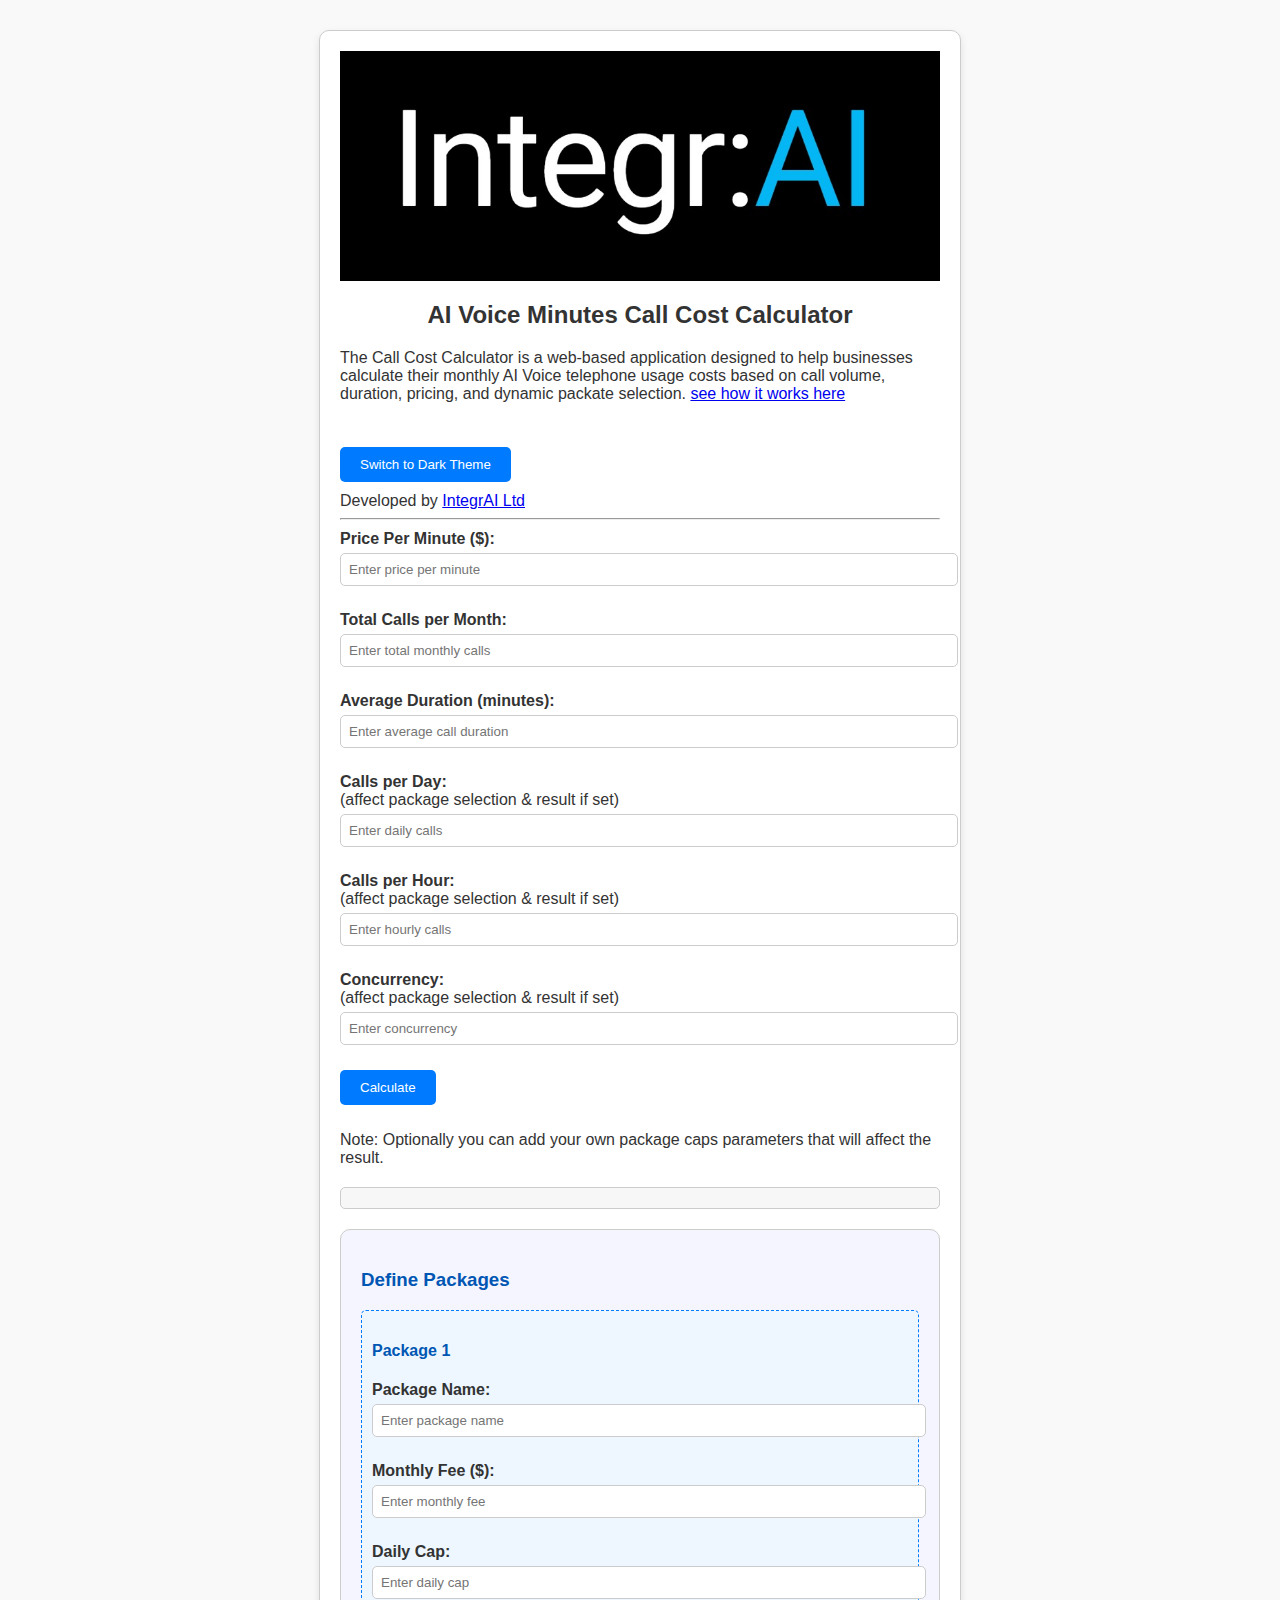
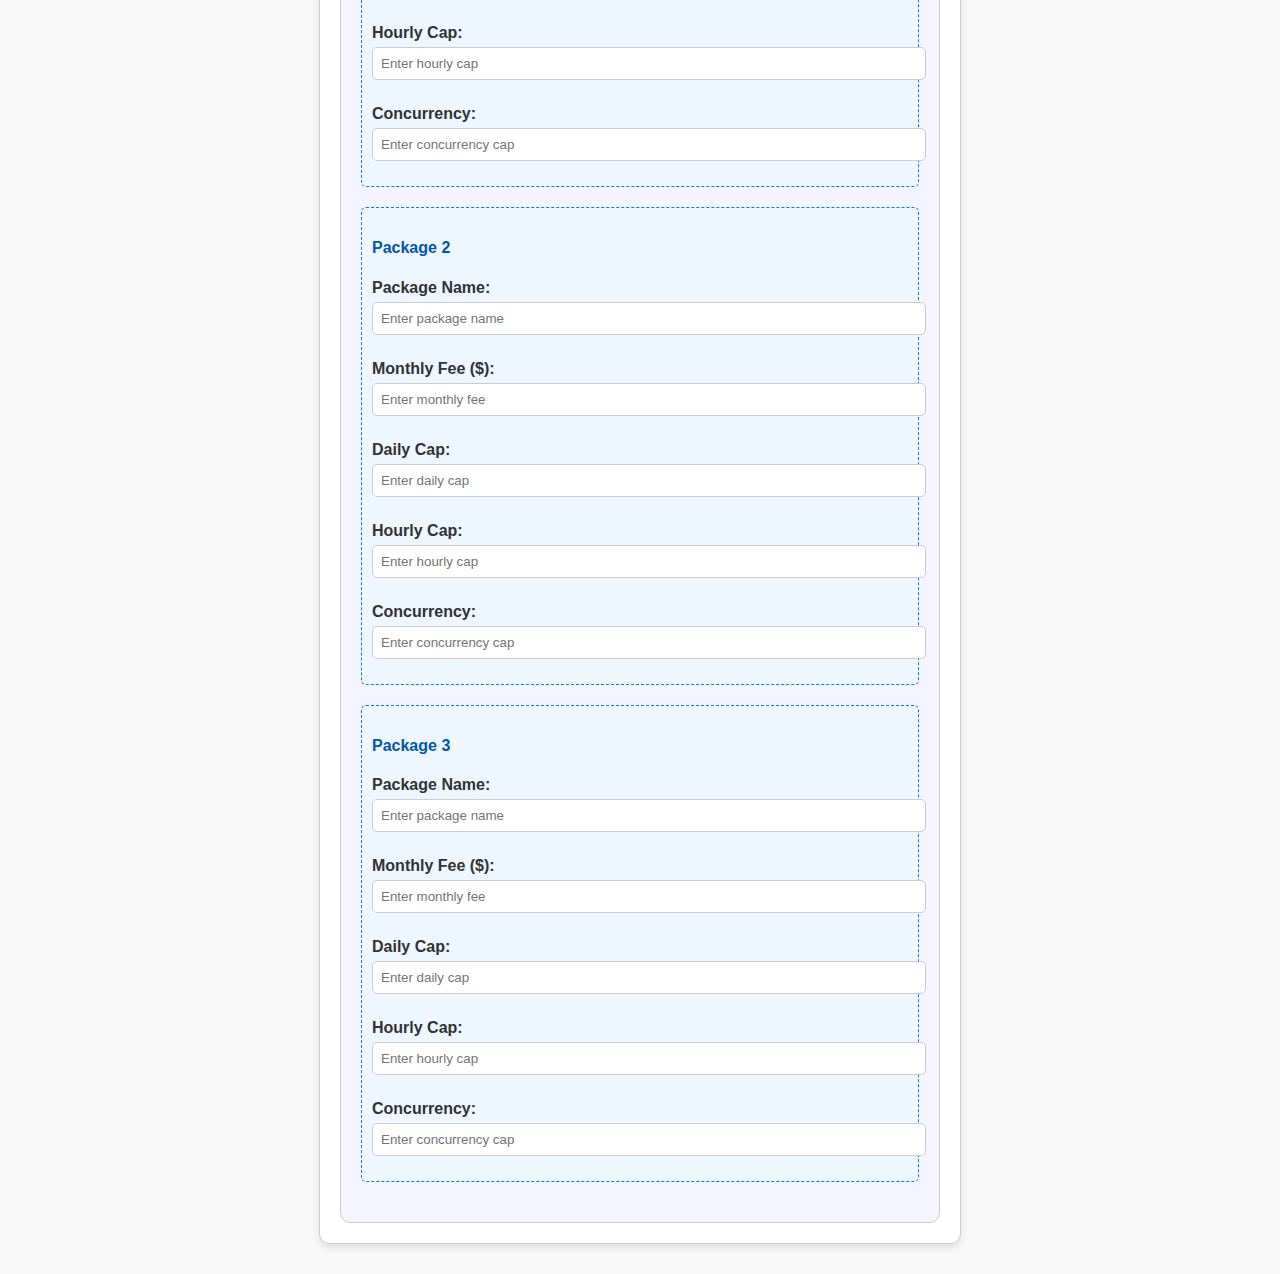
<file: index.html>
<!DOCTYPE html>
<html lang="en">
<head>
    <meta charset="UTF-8">
    <meta name="viewport" content="width=device-width, initial-scale=1.0">
    <title>Dynamic AI Voice Minutes Cost Calculator</title>
    <link rel="stylesheet" href="styles.css">
</head>
<body>
    <div class="calculator">
        <img src="logo.jpg" alt="Company Logo" id="logo">
        <h2>AI Voice Minutes Call Cost Calculator</h2>
        <p>The Call Cost Calculator is a web-based application designed to help businesses calculate their monthly AI Voice telephone usage costs based on call volume, duration, pricing, and dynamic packate selection. <a href="https://github.com/Czarean/aicostcalculator" target="_blank">see how it works here </a></p>
        <br/>
        
        <button onclick="toggleTheme()" id="themeToggle">Switch to Dark Theme</button>
        <br/>
        Developed by <a href="https://linktr.ee/IntegrAI_Ltd" target="_blank">IntegrAI Ltd</a>
        <hr>


        <label for="pricePerMinute">Price Per Minute ($):</label>
        <input type="number" id="pricePerMinute" class="price-input" placeholder="Enter price per minute" required>

        <label for="monthlyCalls">Total Calls per Month:</label>
        <input type="number" id="monthlyCalls" placeholder="Enter total monthly calls" required>

        <label for="avgDuration">Average Duration (minutes):</label>
        <input type="number" id="avgDuration" placeholder="Enter average call duration" required>

        <label for="dailyCalls">Calls per Day:</label> (affect package selection & result if set)
        <input type="number" id="dailyCalls" placeholder="Enter daily calls" required>

        <label for="hourlyCalls">Calls per Hour:</label>(affect package selection & result if set)
        <input type="number" id="hourlyCalls" placeholder="Enter hourly calls" required>

        <label for="concurrency">Concurrency:</label>(affect package selection & result if set)
        <input type="number" id="concurrency" placeholder="Enter concurrency" required>
        
        <button onclick="calculateCost()">Calculate</button>
        <p> Note: Optionally you can add your own package caps parameters that will affect the result.</p>

        <div id="result" class="result"></div>

        <div class="package-parameters">
            <h3>Define Packages</h3>

            <div id="packages">
                <div class="package" data-id="1">
                    <h4>Package 1</h4>
                    <label>Package Name:</label>
                    <input type="text" class="package-name" placeholder="Enter package name" required>

                    <label>Monthly Fee ($):</label>
                    <input type="number" class="package-fee" placeholder="Enter monthly fee" required>

                    <label>Daily Cap:</label>
                    <input type="number" class="package-daily-cap" placeholder="Enter daily cap" required>

                    <label>Hourly Cap:</label>
                    <input type="number" class="package-hourly-cap" placeholder="Enter hourly cap" required>

                    <label>Concurrency:</label>
                    <input type="number" class="package-concurrency" placeholder="Enter concurrency cap" required>
                </div>

                <div class="package" data-id="2">
                    <h4>Package 2</h4>
                    <label>Package Name:</label>
                    <input type="text" class="package-name" placeholder="Enter package name" required>

                    <label>Monthly Fee ($):</label>
                    <input type="number" class="package-fee" placeholder="Enter monthly fee" required>

                    <label>Daily Cap:</label>
                    <input type="number" class="package-daily-cap" placeholder="Enter daily cap" required>

                    <label>Hourly Cap:</label>
                    <input type="number" class="package-hourly-cap" placeholder="Enter hourly cap" required>

                    <label>Concurrency:</label>
                    <input type="number" class="package-concurrency" placeholder="Enter concurrency cap" required>
                </div>

                <div class="package" data-id="3">
                    <h4>Package 3</h4>
                    <label>Package Name:</label>
                    <input type="text" class="package-name" placeholder="Enter package name" required>

                    <label>Monthly Fee ($):</label>
                    <input type="number" class="package-fee" placeholder="Enter monthly fee" required>

                    <label>Daily Cap:</label>
                    <input type="number" class="package-daily-cap" placeholder="Enter daily cap" required>

                    <label>Hourly Cap:</label>
                    <input type="number" class="package-hourly-cap" placeholder="Enter hourly cap" required>

                    <label>Concurrency:</label>
                    <input type="number" class="package-concurrency" placeholder="Enter concurrency cap" required>
                </div>
            </div>
        </div>




    </div>

    <script>
        function calculateCost() {
            const pricePerMinute = parseFloat(document.getElementById('pricePerMinute').value);
            const monthlyCalls = parseInt(document.getElementById('monthlyCalls').value);
            const avgDuration = parseFloat(document.getElementById('avgDuration').value);
            const dailyCalls = parseInt(document.getElementById('dailyCalls').value);
            const hourlyCalls = parseInt(document.getElementById('hourlyCalls').value);
            const concurrency = parseInt(document.getElementById('concurrency').value);

            // Retrieve package data
            const packages = document.querySelectorAll('.package');
            let selectedPackage = 'None';
            let monthlyFee = 0;

            packages.forEach(packageEl => {
                const name = packageEl.querySelector('.package-name').value;
                const fee = parseFloat(packageEl.querySelector('.package-fee').value);
                const dailyCap = parseInt(packageEl.querySelector('.package-daily-cap').value);
                const hourlyCap = parseInt(packageEl.querySelector('.package-hourly-cap').value);
                const concurrencyCap = parseInt(packageEl.querySelector('.package-concurrency').value);

                if (
                    dailyCalls <= dailyCap &&
                    hourlyCalls <= hourlyCap &&
                    concurrency <= concurrencyCap &&
                    (selectedPackage === 'None' || fee < monthlyFee)
                ) {
                    selectedPackage = name;
                    monthlyFee = fee;
                }
            });

            // Calculate total minutes and cost
            const totalMinutes = monthlyCalls * avgDuration;
            const callCost = totalMinutes * pricePerMinute;
            const totalCost = monthlyFee + callCost;

            document.getElementById('result').innerHTML = `
                <strong>Results:</strong><br>
                Total Calls per Month: ${monthlyCalls}<br>
                Total Minutes: ${totalMinutes.toFixed(2)}<br>
                Selected Package: ${selectedPackage}<br>
                Monthly Cost: $${totalCost.toFixed(2)}
            `;
        }

        function toggleTheme() {
            const body = document.body;
            const themeToggle = document.getElementById('themeToggle');
            body.classList.toggle('dark-theme');
            themeToggle.innerText = body.classList.contains('dark-theme') ? 'Switch to Light Theme' : 'Switch to Dark Theme';
        }
    </script>
</body>
</html>
</file>
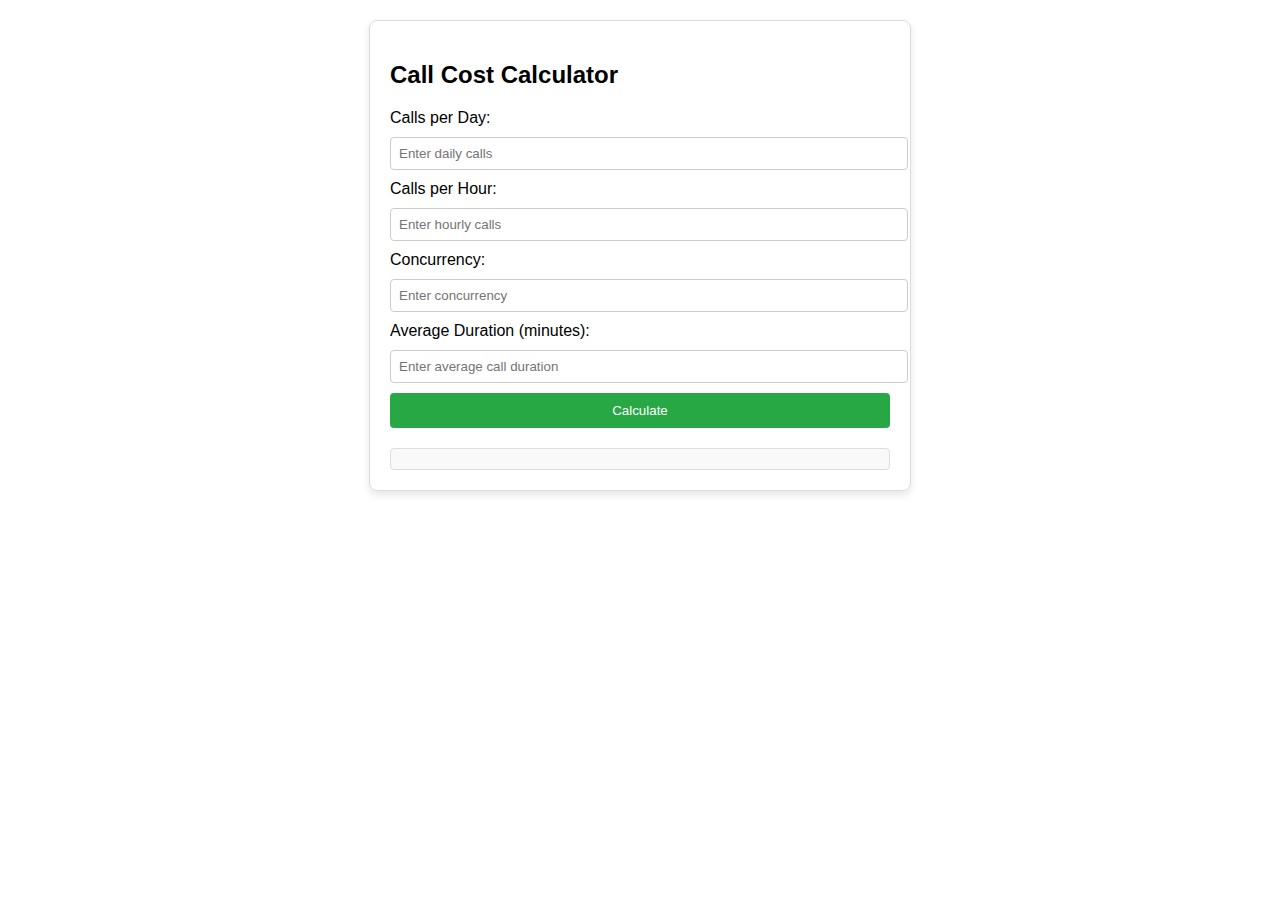
<file: calculator.html>
<!DOCTYPE html>
<html lang="en">
<head>
    <meta charset="UTF-8">
    <meta name="viewport" content="width=device-width, initial-scale=1.0">
    <title>Call Cost Calculator</title>
    <style>
        body {
            font-family: Arial, sans-serif;
            margin: 20px;
        }
        .calculator {
            max-width: 500px;
            margin: auto;
            padding: 20px;
            border: 1px solid #ddd;
            border-radius: 8px;
            box-shadow: 0 4px 8px rgba(0, 0, 0, 0.1);
        }
        .calculator input {
            width: 100%;
            padding: 8px;
            margin: 10px 0;
            border: 1px solid #ccc;
            border-radius: 4px;
        }
        .calculator button {
            background-color: #28a745;
            color: white;
            border: none;
            padding: 10px 15px;
            border-radius: 4px;
            cursor: pointer;
            width: 100%;
        }
        .calculator button:hover {
            background-color: #218838;
        }
        .result {
            margin-top: 20px;
            padding: 10px;
            border: 1px solid #ddd;
            border-radius: 4px;
            background-color: #f9f9f9;
        }
    </style>
</head>
<body>
    <div class="calculator">
        <h2>Call Cost Calculator</h2>
        <label for="dailyCalls">Calls per Day:</label>
        <input type="number" id="dailyCalls" placeholder="Enter daily calls" required>

        <label for="hourlyCalls">Calls per Hour:</label>
        <input type="number" id="hourlyCalls" placeholder="Enter hourly calls" required>

        <label for="concurrency">Concurrency:</label>
        <input type="number" id="concurrency" placeholder="Enter concurrency" required>

        <label for="avgDuration">Average Duration (minutes):</label>
        <input type="number" id="avgDuration" placeholder="Enter average call duration" required>

        <button onclick="calculateCost()">Calculate</button>

        <div id="result" class="result"></div>
    </div>

    <script>
        function calculateCost() {
            const dailyCalls = parseInt(document.getElementById('dailyCalls').value);
            const hourlyCalls = parseInt(document.getElementById('hourlyCalls').value);
            const concurrency = parseInt(document.getElementById('concurrency').value);
            const avgDuration = parseFloat(document.getElementById('avgDuration').value);

            const callsPerMonth = dailyCalls * 30;
            const totalMinutes = callsPerMonth * avgDuration;
            let package = 'Basic';
            let monthlyFee = 0;

            if (dailyCalls > 500 || hourlyCalls > 100 || concurrency > 10) {
                package = 'Build';
                monthlyFee = 299;
            }
            if (dailyCalls > 2000 || hourlyCalls > 400 || concurrency > 50) {
                package = 'Scale';
                monthlyFee = 499;
            }

            const callCost = totalMinutes * 0.09;
            const totalCost = monthlyFee + callCost;

            document.getElementById('result').innerHTML = `
                <strong>Results:</strong><br>
                Total Calls per Month: ${callsPerMonth}<br>
                Total Minutes: ${totalMinutes.toFixed(2)}<br>
                Selected Package: ${package}<br>
                Monthly Cost: $${totalCost.toFixed(2)}
            `;
        }
    </script>
</body>
</html>
</file>
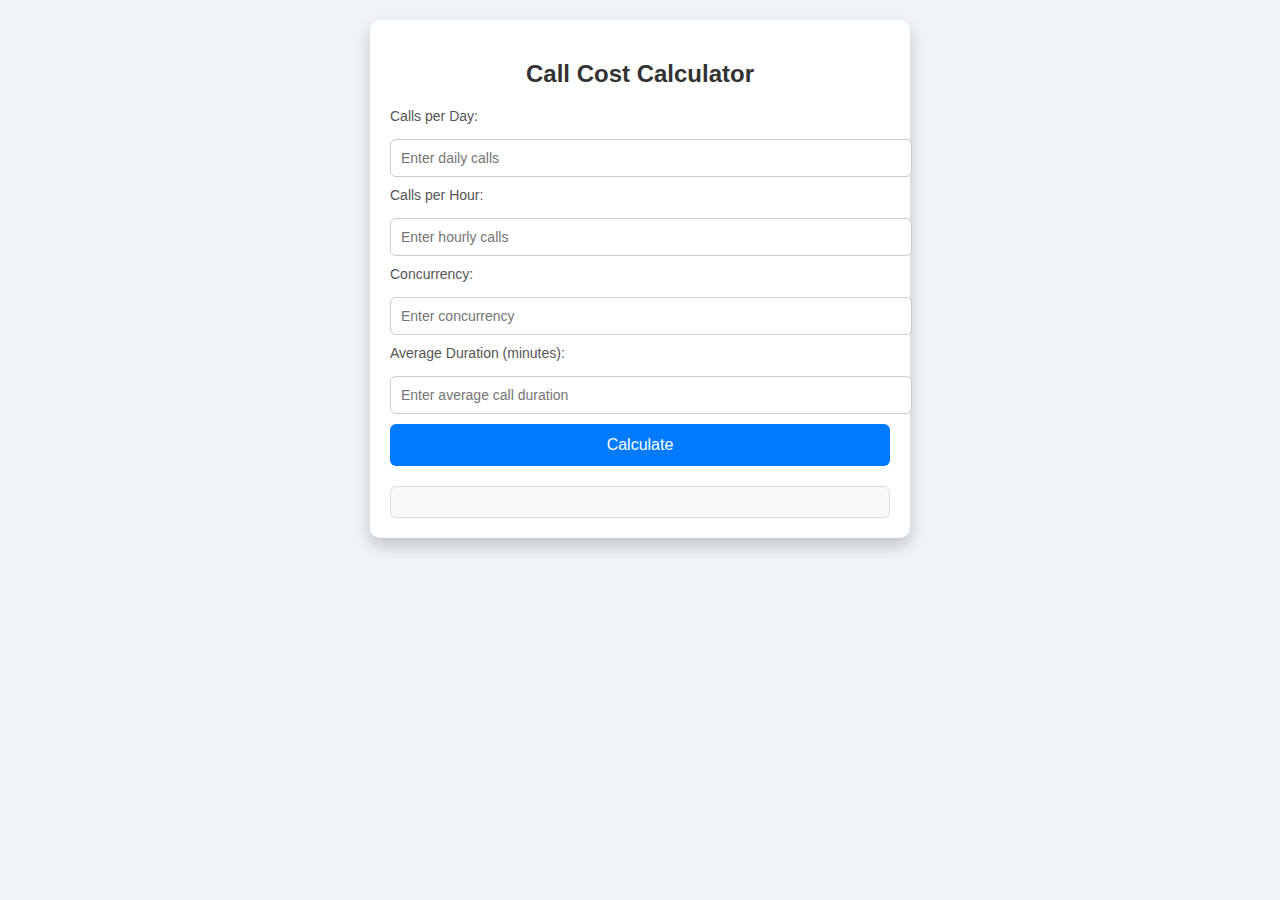
<file: calculatorV01.html>
<!DOCTYPE html>
<html lang="en">
<head>
    <meta charset="UTF-8">
    <meta name="viewport" content="width=device-width, initial-scale=1.0">
    <title>Call Cost Calculator</title>
    <style>
        body {
            font-family: 'Roboto', Arial, sans-serif;
            background-color: #f0f4f8;
            margin: 0;
            padding: 20px;
        }
        .calculator {
            max-width: 500px;
            margin: auto;
            padding: 20px;
            background: #ffffff;
            border-radius: 10px;
            box-shadow: 0 8px 16px rgba(0, 0, 0, 0.2);
        }
        .calculator h2 {
            text-align: center;
            color: #333;
            font-size: 24px;
            margin-bottom: 20px;
        }
        .calculator label {
            font-size: 14px;
            color: #555;
            margin-bottom: 5px;
            display: block;
        }
        .calculator input {
            width: 100%;
            padding: 10px;
            margin: 10px 0;
            border: 1px solid #ccc;
            border-radius: 6px;
            font-size: 14px;
        }
        .calculator button {
            background-color: #007bff;
            color: white;
            border: none;
            padding: 12px;
            border-radius: 6px;
            cursor: pointer;
            font-size: 16px;
            transition: background-color 0.3s;
            width: 100%;
        }
        .calculator button:hover {
            background-color: #0056b3;
        }
        .result {
            margin-top: 20px;
            padding: 15px;
            border-radius: 6px;
            background-color: #f8f9fa;
            border: 1px solid #ddd;
            color: #333;
            font-size: 14px;
            line-height: 1.6;
        }
        .result strong {
            font-size: 16px;
        }
    </style>
</head>
<body>
    <div class="calculator">
        <h2>Call Cost Calculator</h2>
        <label for="dailyCalls">Calls per Day:</label>
        <input type="number" id="dailyCalls" placeholder="Enter daily calls" required>

        <label for="hourlyCalls">Calls per Hour:</label>
        <input type="number" id="hourlyCalls" placeholder="Enter hourly calls" required>

        <label for="concurrency">Concurrency:</label>
        <input type="number" id="concurrency" placeholder="Enter concurrency" required>

        <label for="avgDuration">Average Duration (minutes):</label>
        <input type="number" id="avgDuration" placeholder="Enter average call duration" required>

        <button onclick="calculateCost()">Calculate</button>

        <div id="result" class="result"></div>
    </div>

    <script>
        function calculateCost() {
            const dailyCalls = parseInt(document.getElementById('dailyCalls').value);
            const hourlyCalls = parseInt(document.getElementById('hourlyCalls').value);
            const concurrency = parseInt(document.getElementById('concurrency').value);
            const avgDuration = parseFloat(document.getElementById('avgDuration').value);

            const callsPerMonth = dailyCalls * 30;
            const totalMinutes = callsPerMonth * avgDuration;
            let package = 'Basic';
            let monthlyFee = 0;

            if (dailyCalls > 500 || hourlyCalls > 100 || concurrency > 10) {
                package = 'Build';
                monthlyFee = 299;
            }
            if (dailyCalls > 2000 || hourlyCalls > 400 || concurrency > 50) {
                package = 'Scale';
                monthlyFee = 499;
            }

            const callCost = totalMinutes * 0.09;
            const totalCost = monthlyFee + callCost;

            document.getElementById('result').innerHTML = `
                <strong>Results:</strong><br>
                Total Calls per Month: ${callsPerMonth}<br>
                Total Minutes: ${totalMinutes.toFixed(2)}<br>
                Selected Package: ${package}<br>
                Monthly Cost: $${totalCost.toFixed(2)}
            `;
        }
    </script>
</body>
</html>
</file>
<file: styles.css>
/* General Styling */
body {
    font-family: Arial, sans-serif;
    margin: 0;
    padding: 0;
    box-sizing: border-box;
    background-color: #f9f9f9;
    color: #333;
}

#logo {
    display: block;
    margin-left: auto;
    margin-right: auto;
    max-width: 100%; /* Ensures the image doesn't exceed its container's width */
    height: auto;
}

.dark-theme {
    background-color: #1e1e1e;
    color: #f9f9f9;
}

/* Calculator Container */
.calculator {
    max-width: 600px;
    margin: 30px auto;
    padding: 20px;
    border: 1px solid #ccc;
    border-radius: 10px;
    background-color: #fff;
    box-shadow: 0 4px 8px rgba(0, 0, 0, 0.1);
}

.dark-theme .calculator {
    background-color: #292929;
    border-color: #444;
    box-shadow: 0 4px 8px rgba(255, 255, 255, 0.1);
}

/* Headings */
h2 {
    text-align: center;
    margin-bottom: 20px;
}

h3, h4 {
    color: #0056b3;
}

.dark-theme h3, .dark-theme h4 {
    color: #aad4ff;
}

/* Labels and Inputs */
label {
    display: block;
    margin-top: 10px;
    font-weight: bold;
    color: inherit; /* Inherit color for dark mode compatibility */
}

input {
    width: 100%;
    padding: 8px;
    margin-top: 5px;
    margin-bottom: 15px;
    border: 1px solid #ccc;
    border-radius: 5px;
    background-color: #fff;
    color: #333;
}

.dark-theme input {
    background-color: #444;
    border-color: #666;
    color: #f9f9f9;
}

/* Buttons */
button {
    display: inline-block;
    padding: 10px 20px;
    margin: 10px 0;
    background-color: #007bff;
    color: #fff;
    border: none;
    border-radius: 5px;
    cursor: pointer;
}

button:hover {
    background-color: #0056b3;
}

.dark-theme button {
    background-color: #0095ff;
    color: #f9f9f9;
}

.dark-theme button:hover {
    background-color: #0078cc;
}

/* Result Box */
#result {
    margin-top: 20px;
    padding: 10px;
    border: 1px solid #ccc;
    border-radius: 5px;
    background-color: #f7f7f7;
    color: #333;
}

.dark-theme #result {
    background-color: #333;
    border-color: #555;
    color: #f9f9f9;
}

/* Package Parameters */
.package-parameters {
    margin-top: 20px;
    padding: 20px;
    border: 1px solid #ccc;
    border-radius: 10px;
    background-color: #f5f5ff;
}

.dark-theme .package-parameters {
    background-color: #333;
    border-color: #555;
}

.package {
    margin-bottom: 20px;
    padding: 10px;
    border: 1px dashed #007bff;
    border-radius: 5px;
    background-color: #eef7ff;
}

.dark-theme .package {
    background-color: #3c3c3c;
    border-color: #666;
}
</file>
